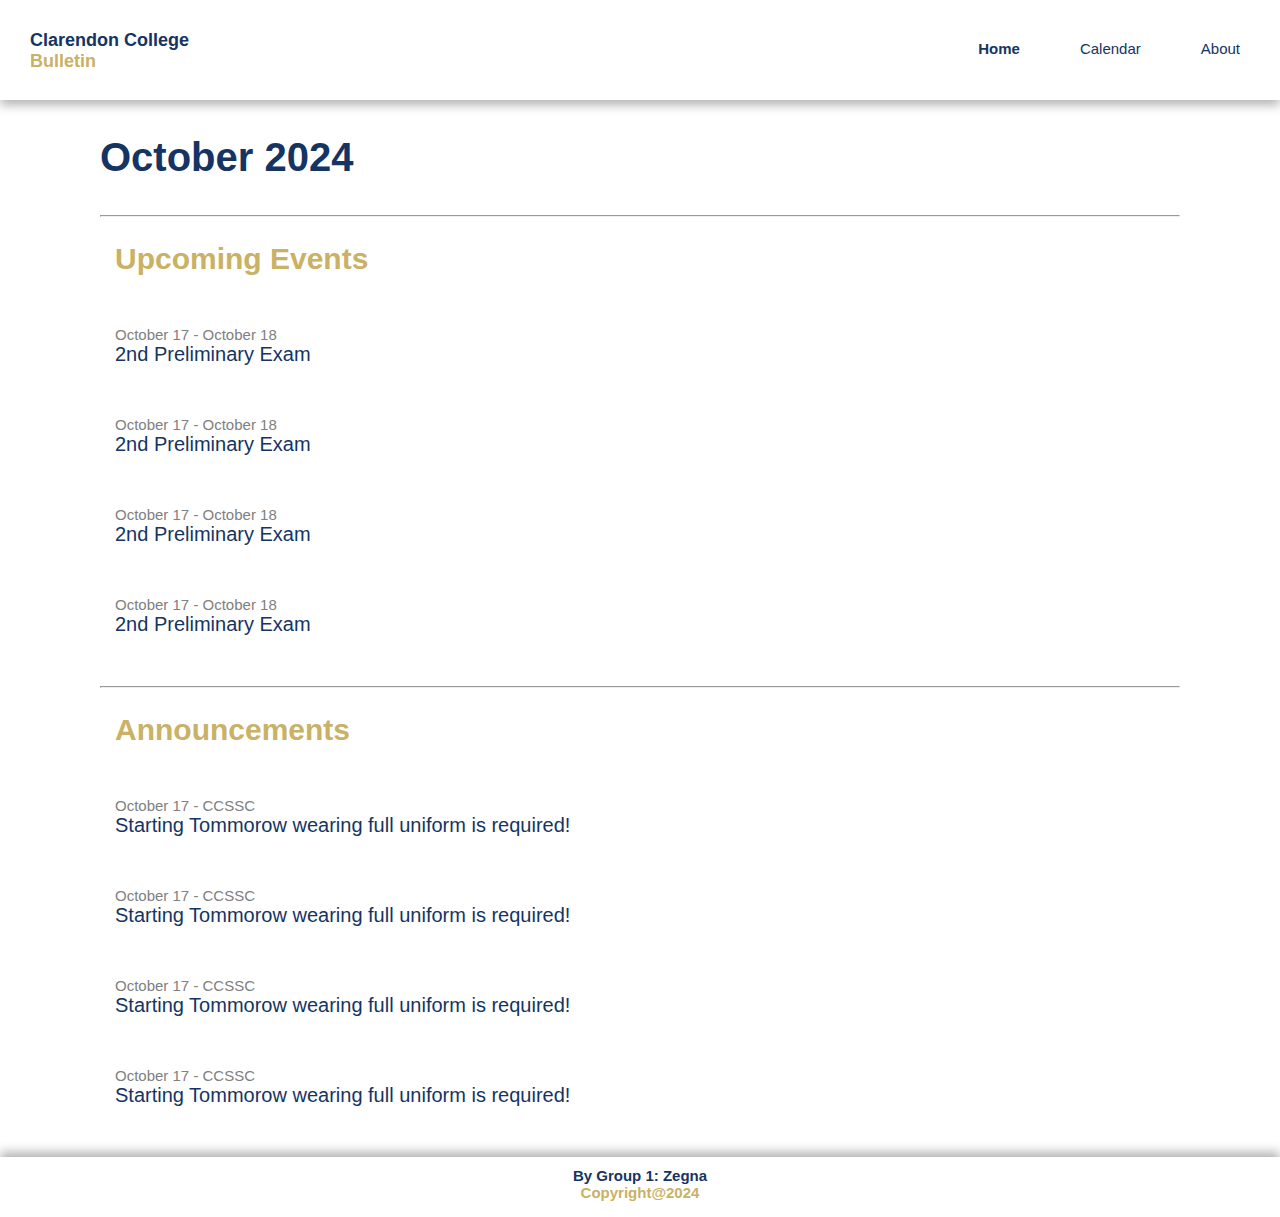
<file: index.html>
<!DOCTYPE html>
<html>
 <head>
  <title>Home | Clarendon College Bulletin</title>
  <link rel="website icon" href="Logo.png">
  <link rel="stylesheet" href="style.css">
   <style>
     article{
       margin-right: 100px;
       margin-left: 100px;
       text-align: justify;
       }
             .header{
        font-weight: bold;
        font-size: 30px;
        color: #c9b165; 
        margin-top: 25px;
        margin-bottom:25px;
        padding-left: 15px;
      }
      .month{
        font-size: 40px;
        font-weight: bold;
        color: #153463; 
        margin-top: 35px;
        margin-bottom:35px;
      }
      .date{
        font-size: 15px;
        color: grey;
        margin-top:50px;
        padding-left: 15px;
      }
      .event{
        font-size: 20px;
        font-weight: 500;
        padding-left: 15px;
        margin-bottom: 50px;
        color: #153463;
  
}


     
   </style>
 </head>
     <body>
        <nav class="navbar">
           <ul>
             <li id="branding">Clarendon College <p style="color: #c9b165 ">Bulletin</p></li>
              <li><a style="padding-right: 40px;" href="/about.html">About</a><li>
             <li><a href="/calendar.html">Calendar</a></li>
             <li><a href="/index.html"><b>Home</b></a><li>
           </ul>
    
        </nav>
        <article>
         <p class="month">October 2024</p>
         <hr>
          <p class="header">Upcoming Events</p>
          
            
            <p class="date">October 17 - October 18</p>
            <p class="event">2nd Preliminary Exam</p>
            
            <p class="date"> October 17 - October 18</p>
            <p class="event">2nd Preliminary Exam</p>
          
            <p class="date"> October 17 - October 18</p>
            <p class="event">2nd Preliminary Exam</p>
          
            <p class="date"> October 17 - October 18</p>
            <p class="event">2nd Preliminary Exam</p>
            
            <hr>
            <p class="header">Announcements</p>
            
            
            <p class="date"> October 17 - CCSSC</p>
            <p class="event">Starting Tommorow wearing full uniform is required!</p>
            
             <p class="date"> October 17 - CCSSC</p>
             <p class="event">Starting Tommorow wearing full uniform is required!</p>
             
             <p class="date"> October 17 - CCSSC</p>
             <p class="event">Starting Tommorow wearing full uniform is required!</p>
   
              <p class="date"> October 17 - CCSSC</p>
              <p class="event">Starting Tommorow wearing full uniform is required!</p>
            
          
        </article>
        
        <footer class="footer">
          <p style="Color:#153463;">By Group 1: Zegna</p>
          <p style="color:#c9b165;">Copyright@2024</p>
        </footer>
        
     </body>
</html>
</file>
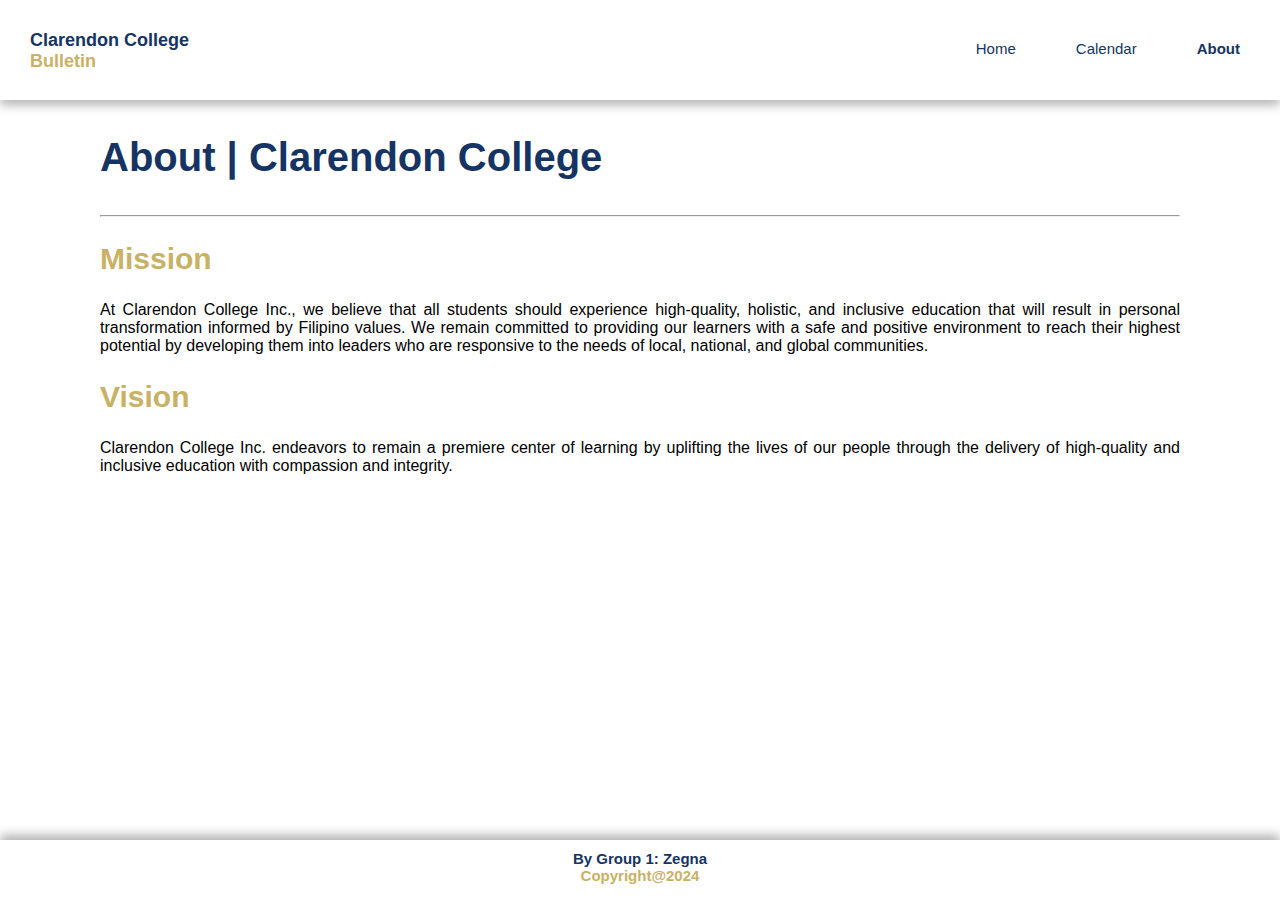
<file: about.html>
<!DOCTYPE html>
<html>
 <head>
  <title>About | Clarendon College Bulletin</title>
  <link rel="website icon" href="Logo.png">
  <link rel="stylesheet" href="style.css">
   <style>
     article{
       margin-right: 100px;
       margin-left: 100px;
       text-align: justify;
       }
       .about {
         font-weight: bold;
         font-size: 40px;
         color: #153463;
         margin-top: 35px;
         margin-bottom: 35px;
       }
             .title {
               font-weight: bold;
               font-size: 30px;
               color: #c9b165;
               margin-top: 25px;
               margin-bottom: 25px;
             }
      .content{
        text-align: justify;
      }
               
   </style>
 </head>
 
     <body>
       
        <nav class="navbar">
           <ul>
             <li id="branding">Clarendon College <p style="color: #c9b165 ">Bulletin</p></li>
              <li><a style="padding-right: 40px;" href="/about.html"><b>About</b></a><li>
             <li><a href="/calendar.html">Calendar</a></li>
             <li><a href="/index.html">Home</a><li>
           </ul>
        </nav>
        
        <main>
          <article>
             <p  class="about">About | Clarendon College</p>
             <hr>
             <p class="title">Mission</p>
             <p class="content">At Clarendon College Inc., we believe that all students should experience high-quality, holistic, and inclusive education that will result in personal transformation informed by Filipino values. We remain committed to providing our learners with a safe and positive environment to reach their highest potential by developing them into leaders who are responsive to the needs of local, national, and global communities.</p>
            <p class="title">Vision</p>
            <p class="content">Clarendon College Inc. endeavors to remain a premiere center of learning by uplifting the lives of our people through the delivery of high-quality and inclusive education with compassion and integrity.</p>
          </article>
        </main>
        
        <footer class="footer">
          <p style="Color:#153463;">By Group 1: Zegna</p>
          <p style="color:#c9b165;">Copyright@2024</p>
        </footer>
        
     </body>
</html>
</file>
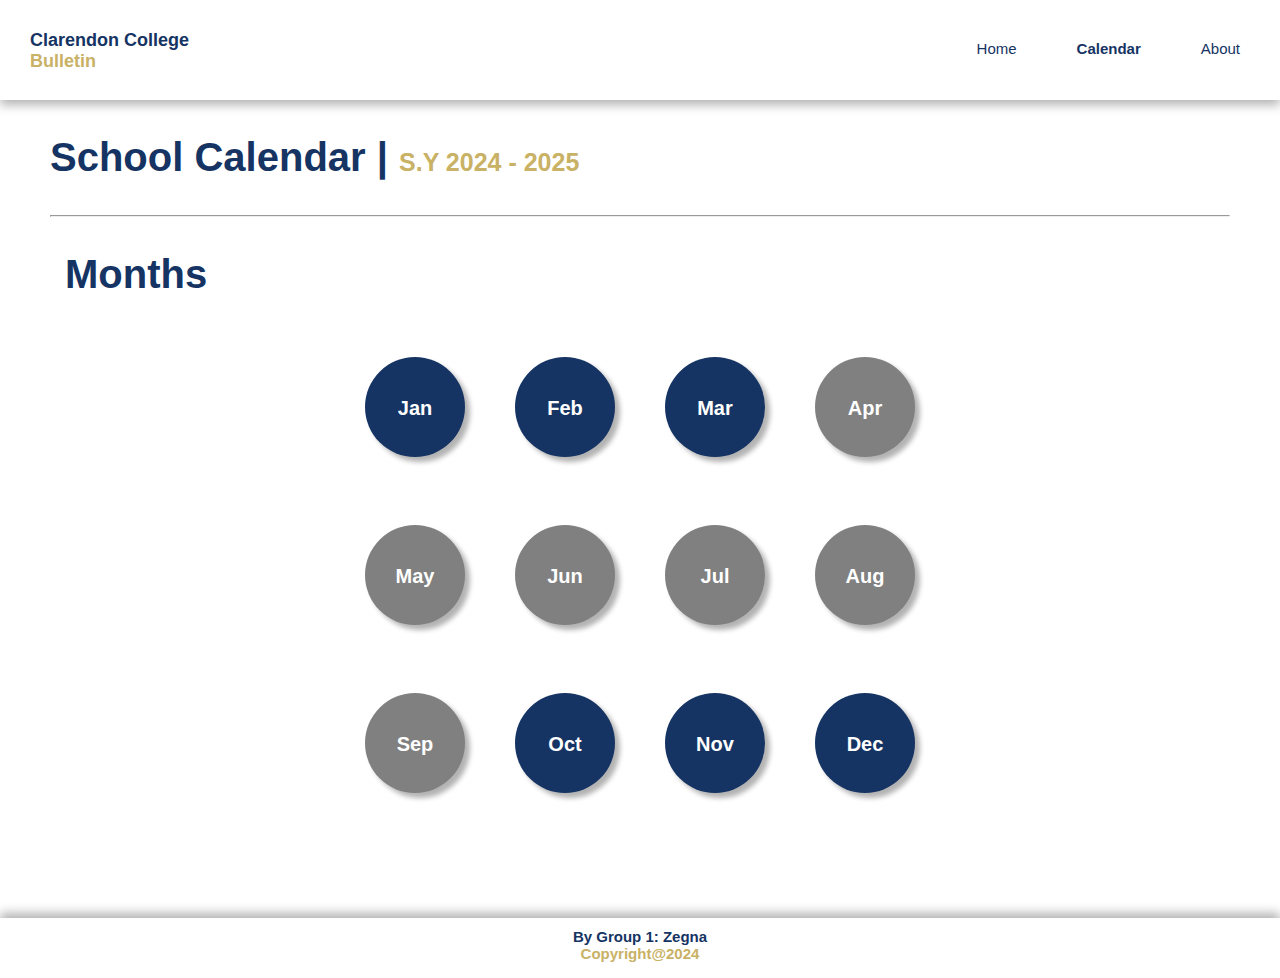
<file: calendar.html>
<!DOCTYPE html>
<html>
 <head>
  <title>Calendar | Clarendon College Bulletin</title>
  <link rel="stylesheet" href="style.css">
   <link rel="website icon" href="Logo.png">
   <style>
     article{
       margin-right: 50px;
       margin-left: 50px;
       text-align: justify;
       }
       .header{
  font-weight: bold;
  font-size: 40px;
  color: #153463; 
  margin-top: 35px;
  margin-bottom: 35px;
}
.year{
  font-size:25px;
  font-weight: bold;
  color: #c9b165; 
  padding-bottom:35px;
  padding-top: 35px;
}
.calendar{
 background-color:Transparent;
 height:150px;
 width:800;
 display: flex;
 margin-left:50px;
 margin-right: 50px;
 justify-content:center;
 
}
.calendar-item{
  background-color:Blue;
  margin-top: 25px;
  margin-bottom: 25px;
  margin-left: 25px;
  margin-right: 25px;
  width: 100px;
  height:100px;
  border-radius: 50%;
  box-shadow: 5px 5px 5px rgba(0, 0, 0, 0.3);
  background-color: #153463;
  text-decoration: none;
  
}
.calendar-item p{
  margin-left: 30px;
  margin-right: 30px;
  margin-bottom: 30px;
  margin-top: 30px;
  padding-top: 10px;
  color:white;
  font-weight: bold;
  font-size: 20px;
  text-decoration: none;
}
.calendar-item a{
  text-decoration: none;
}
.calendar-item:hover{
  transform: scale(1.1)
}
   </style>
 </head>
     <body>
        <nav class="navbar">
           <ul>
             <li id="branding">Clarendon College <p style="color: #c9b165 ">Bulletin</p></li>
              <li><a style="padding-right: 40px;" href="/about.html">About</a></li>
                
             <li><a href="/calendar.html"><b>Calendar</b></a></li>
             
             <li><a href="/index.html">Home</a></li>
           </ul>
        </nav>
         <main>
           <article>
        <p class="header">School Calendar | <span class="year">S.Y 2024 - 2025</span><p>
          <hr>
          <p style="font-size: 40px;color: #153463; padding-left: 15px;" class="header">Months</p>
          
          <center>
            
              
            <div class="calendar">
              
            <a href="/events.html#dec"><div class="calendar-item">
              <p>Jan</p></a>
            </div>
            
            <a href="/events.html#jan"><div class="calendar-item">
              <p>Feb</p></a>
            </div>
            
            <div class="calendar-item">
              <p>Mar</p>
            </div>
            
            <div style="background-color:grey;" class="calendar-item">
               <p>Apr</p>
            </div>
            
          </div>
          <br>
            <div>
              <div>
          
                <div class="calendar">
          
                  <div style="background-color:grey;" class="calendar-item">
                    <p>May</p>
                  </div>
          
                  <div style="background-color:grey;" class="calendar-item">
                    <p>Jun</p>
                  </div>
          
                  <div style="background-color:grey;" class="calendar-item">
                    <p>Jul</p>
                  </div>
          
                  <div style="background-color:grey;" class="calendar-item">
                    <p >Aug</p>
                  </div>
          
                </div>
                <br>
                  <div>
                    <div>
                
                      <div style="margin-bottom: 100px;" class="calendar">
                
                        <div style="background-color:grey;" class="calendar-item">
                         <p>Sep</p>
                        </div>
                
                        <div class="calendar-item">
                          <p>Oct</p>
                        </div>
                
                        <div class="calendar-item">
                          <p>Nov</p>
                        </div>
                
                        <div class="calendar-item">
                          <p>Dec</p>
                        </div>
                
                      </div>

            </article>
         </main>
    </center>
            <footer class="footer">
              <p style="Color:#153463;">By Group 1: Zegna</p>
              <p style="color:#c9b165;">Copyright@2024</p>
            </footer>
     </body>
</html>
</file>
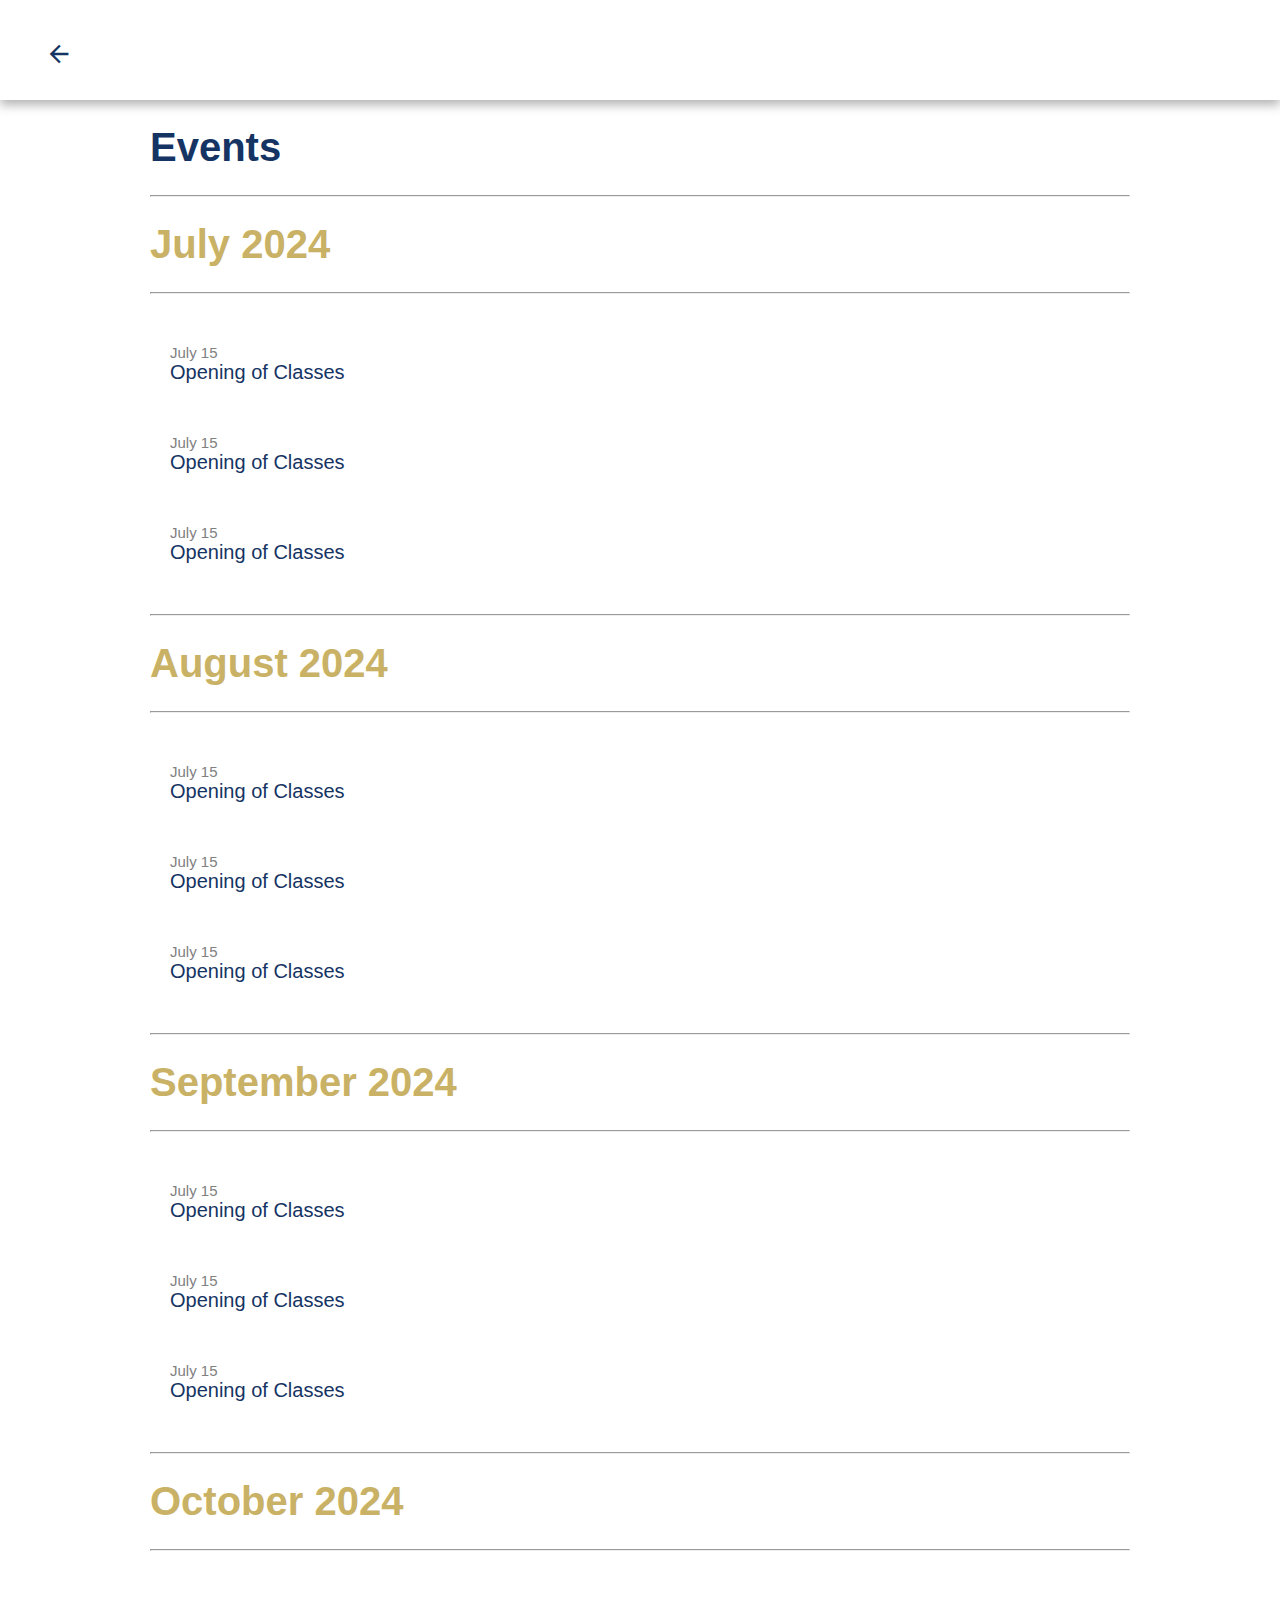
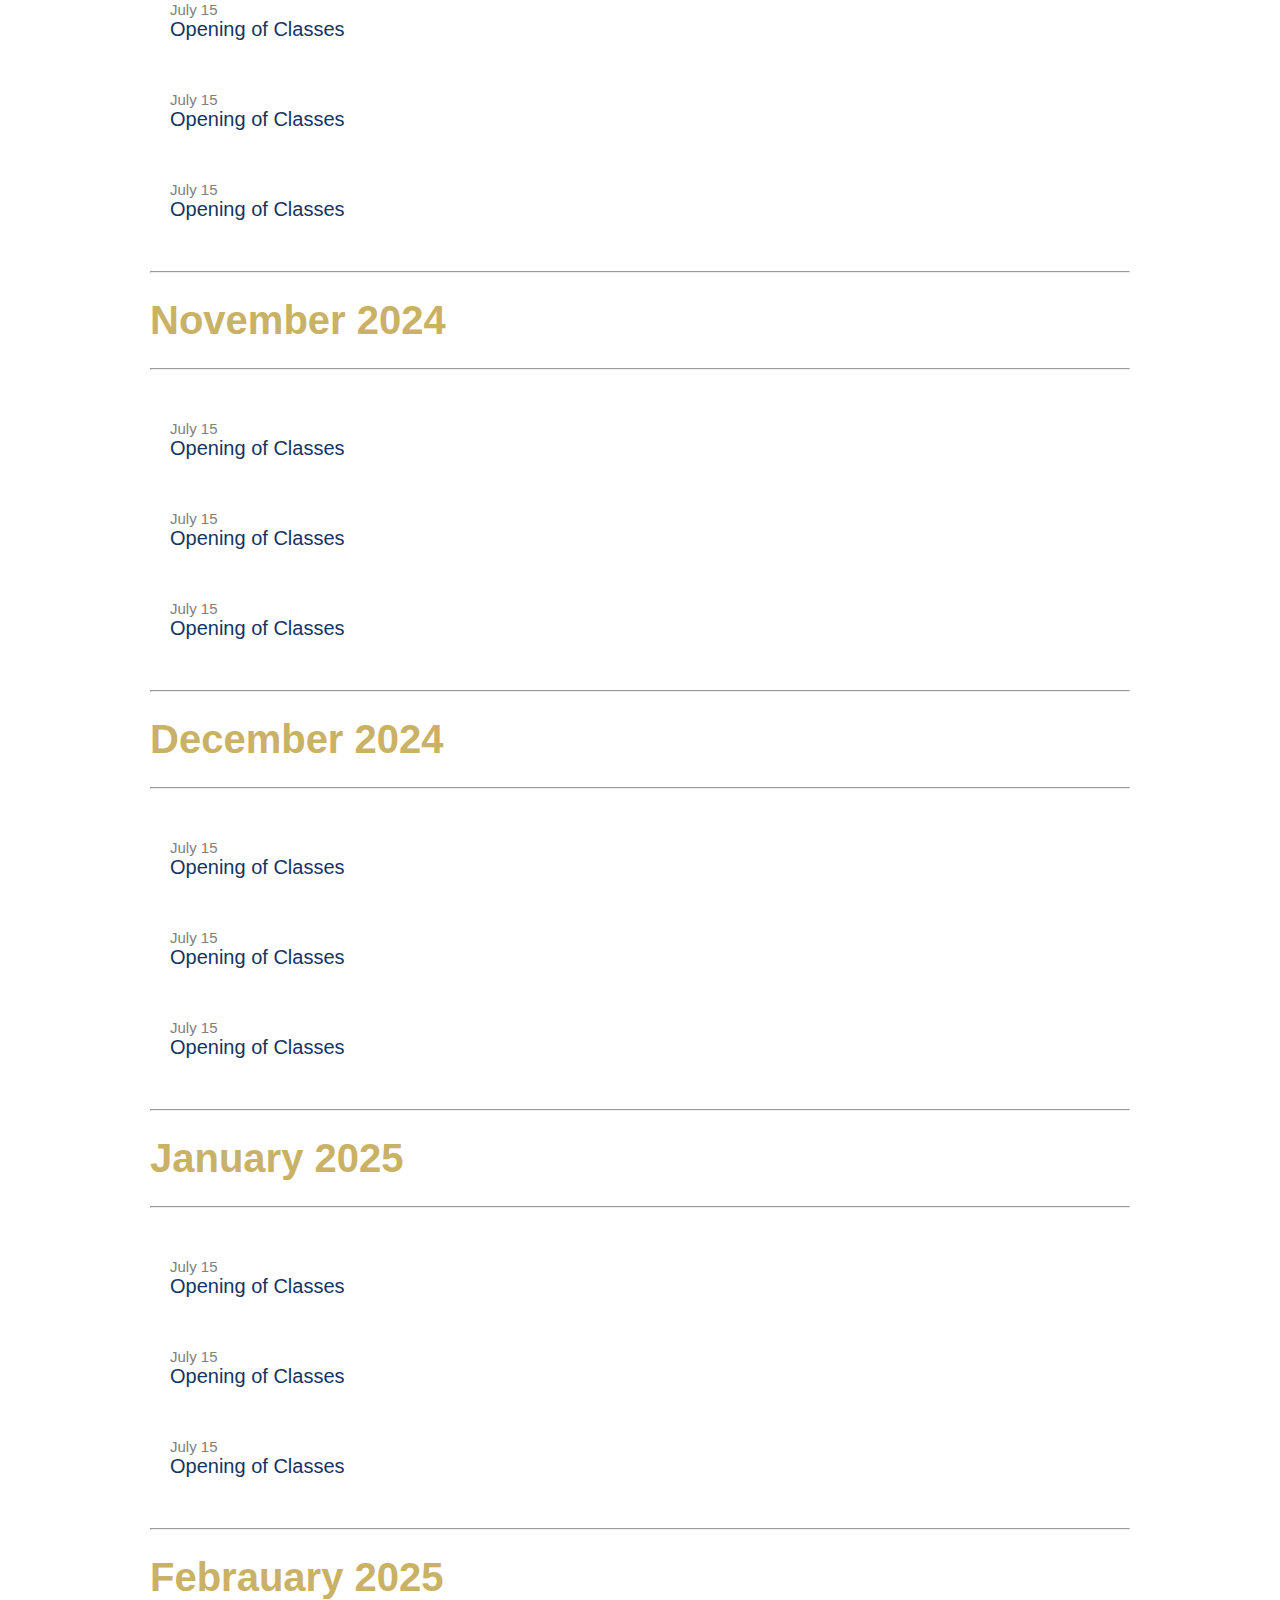
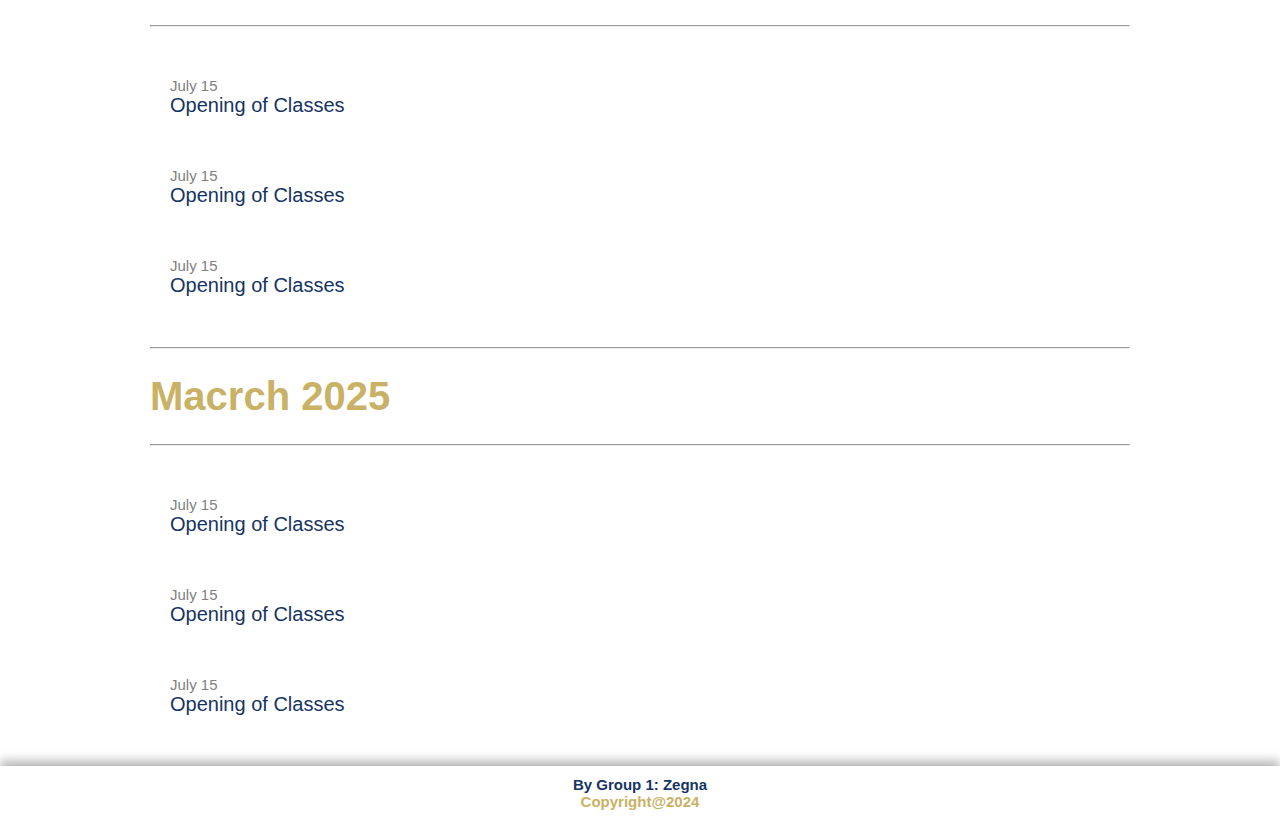
<file: events.html>
<!DOCTYPE html>
<html>
 <head>
  <title>Events | Clarendon College Bulletin</title>
  <link rel="website icon" href="Logo.png">
  <link href="https://fonts.googleapis.com/icon?family=Material+Icons" rel="stylesheet">
  <link rel="stylesheet" href="style.css">
   <style>
     main{
       margin-right: 150px;
       margin-left: 150px;
       text-align: justify;
       }
             .header{
        font-weight: bold;
        font-size: 40px;
        color: #153463; 
        margin-top: 25px;
        margin-bottom:25px;
        
      }
      .month{
        font-size: 40px;
        font-weight: bold;
        color: #c9b165; 
        margin-top: 25px;
        margin-bottom:25px;
      }
      .date{
        font-size: 15px;
        color: grey;
        margin-top:50px;
        padding-left: 20px;
      }
      .event{
        font-size: 20px;
        font-weight: 500;
        padding-left: 20px;
        margin-bottom: 50px;
        color: #153463;
}
.material-icons{
  float: left;
  font-size: 28px;
  padding-left: 15px;
  
}
.material-icons:hover{
  transform: scale(0.8)
}
.navbar ul{
  height:100px;
}
   </style>
 </head>
     <body>
        <nav id="navbar" class="navbar">
         <ul>
        <a href="calendar.html"> <i class="material-icons">arrow_back_ios</i></a>
         </ul>
       </nav>
     <main>
        <p class="header">Events</p>
        <hr>
        <article id="jul">
          <p class="month">July 2024</p>
          <hr>
          <p class="date">July 15</p>
          <p class="event">Opening of Classes</p>
          <p class="date">July 15</p>
          <p class="event">Opening of Classes</p>
          <p class="date">July 15</p>
          <p class="event">Opening of Classes</p>
        </article>
        <hr>
          <article id="aug">
            <p class="month">August 2024</p>
            <hr>
          <p class="date">July 15</p>
          <p class="event">Opening of Classes</p>
          <p class="date">July 15</p>
          <p class="event">Opening of Classes</p>
          <p class="date">July 15</p>
          <p class="event">Opening of Classes</p>
          </article>
          <hr>
            <article id="sep">
              <p class="month">September 2024</p>
              <hr>
          <p class="date">July 15</p>
          <p class="event">Opening of Classes</p>
          <p class="date">July 15</p>
          <p class="event">Opening of Classes</p>
           <p class="date">July 15</p>
           <p class="event">Opening of Classes</p>
            </article>
            <hr>
              <article id="oct">
                <p class="month">October 2024</p>
                <hr>
          <p class="date">July 15</p>
          <p class="event">Opening of Classes</p>
          <p class="date">July 15</p>
          <p class="event">Opening of Classes</p>
          <p class="date">July 15</p>
          <p class="event">Opening of Classes</p>
              </article>
              <hr>
                <article id="nov">
                  <p class="month">November 2024</p>
                  <hr>
          <p class="date">July 15</p>
          <p class="event">Opening of Classes</p>
          <p class="date">July 15</p>
          <p class="event">Opening of Classes</p>
          <p class="date">July 15</p>
          <p class="event">Opening of Classes</p>
                </article>
                <hr>
                  <article id="dec">
                    <p class="month">December 2024</p>
                    <hr>
          <p class="date">July 15</p>
          <p class="event">Opening of Classes</p>
          <p class="date">July 15</p>
          <p class="event">Opening of Classes</p>
          <p class="date">July 15</p>
          <p class="event">Opening of Classes</p>
                  </article>
                  <hr>
                    <article id="jan">
                      <p class="month">January 2025</p>
                      <hr>
          <p class="date">July 15</p>
          <p class="event">Opening of Classes</p>
          <p class="date">July 15</p>
          <p class="event">Opening of Classes</p>
          <p class="date">July 15</p>
          <p class="event">Opening of Classes</p>
                    </article>
                    <hr>
                      <article id="feb">
                        <p class="month">Febrauary 2025</p>
                        <hr>
           <p class="date">July 15</p>
           <p class="event">Opening of Classes</p>
          <p class="date">July 15</p>
          <p class="event">Opening of Classes</p>
          <p class="date">July 15</p>
          <p class="event">Opening of Classes</p>
                      </article>
                      <hr>
                        <article id="mar">
                          <p class="month">Macrch 2025</p>
                    <hr>
          <p class="date">July 15</p>
          <p class="event">Opening of Classes</p>
          <p class="date">July 15</p>
          <p class="event">Opening of Classes</p>
          <p class="date">July 15</p>
          <p class="event">Opening of Classes</p>
                          
                        </article>
     </main>
        <footer class="footer">
          <p style="Color:#153463;">By Group 1: Zegna</p>
          <p style="color:#c9b165;">Copyright@2024</p>
        </footer>
        
     </body>
</html>
</file>
<file: style.css>
html{
 height: 100%;
}

*{
  margin: 0%;
  padding: 0%;
  font-family: sans-serif;
}
body{
  min-height: 100vh;
  display:flex;
  flex-direction: column;
  
}

.navbar{
  background-color:white;
  position: sticky;
  z-index: 1000;
  top:0px;
}

.navbar ul{
  list-style-type: none;
  margin: 0px;
  padding: 0px;
  overflow: hidden;
  height: 100px;
  width: 100%;
  box-shadow: 0 5px 10px rgba(0, 0, 0, 0.3);
  
}
.navbar a{
  text-decoration: none;
  color:#153463;
  display:block;
  padding:30px;
  font-size: 15px;
  text-align: center;
  margin-top:10px;
  margin-bottom: 10px;
}
.navbar a:hover{
  font-size: 15px;
  font-weight: bold;
}
.navbar li{
  float: right;
}
#branding{
  color:#153463;
  display:block;
  padding:30px;
  font-size: 18px;
  float: left;
  margin-top:0px;
  margin-bottom: 10px;
  font-weight: bold;
}
#hr-nav{
  border: 1px solid #153463;
  
}
.header{
  font-weight: bold;
  font-size: 30px;
  color: #c9b165; 
  margin-top: 20px;
  margin-bottom:20px;
}
.month{
  font-size: 35px;
  font-weight: bold;
  color: #153463; 
  margin-top: 25px;
  margin-bottom:25px;
}
.date{
  font-size: 15px;
  color: grey;
  margin-top: px;
}
.event{
  font-size: 20px;
  font-weight: 500;
  padding-left: 20px;
  margin-bottom: 40px;
  color: #153463;
  
}

.footer{
 text-align:center;
 height: 50px;
 padding-top: 10px;
 background-color: white;
 box-shadow: 0 -5px 10px rgba(0, 0, 0, 0.3);
 margin-top: auto;
}
.footer p{
  font-size:15px;
  font-weight: bold;
}
</file>
